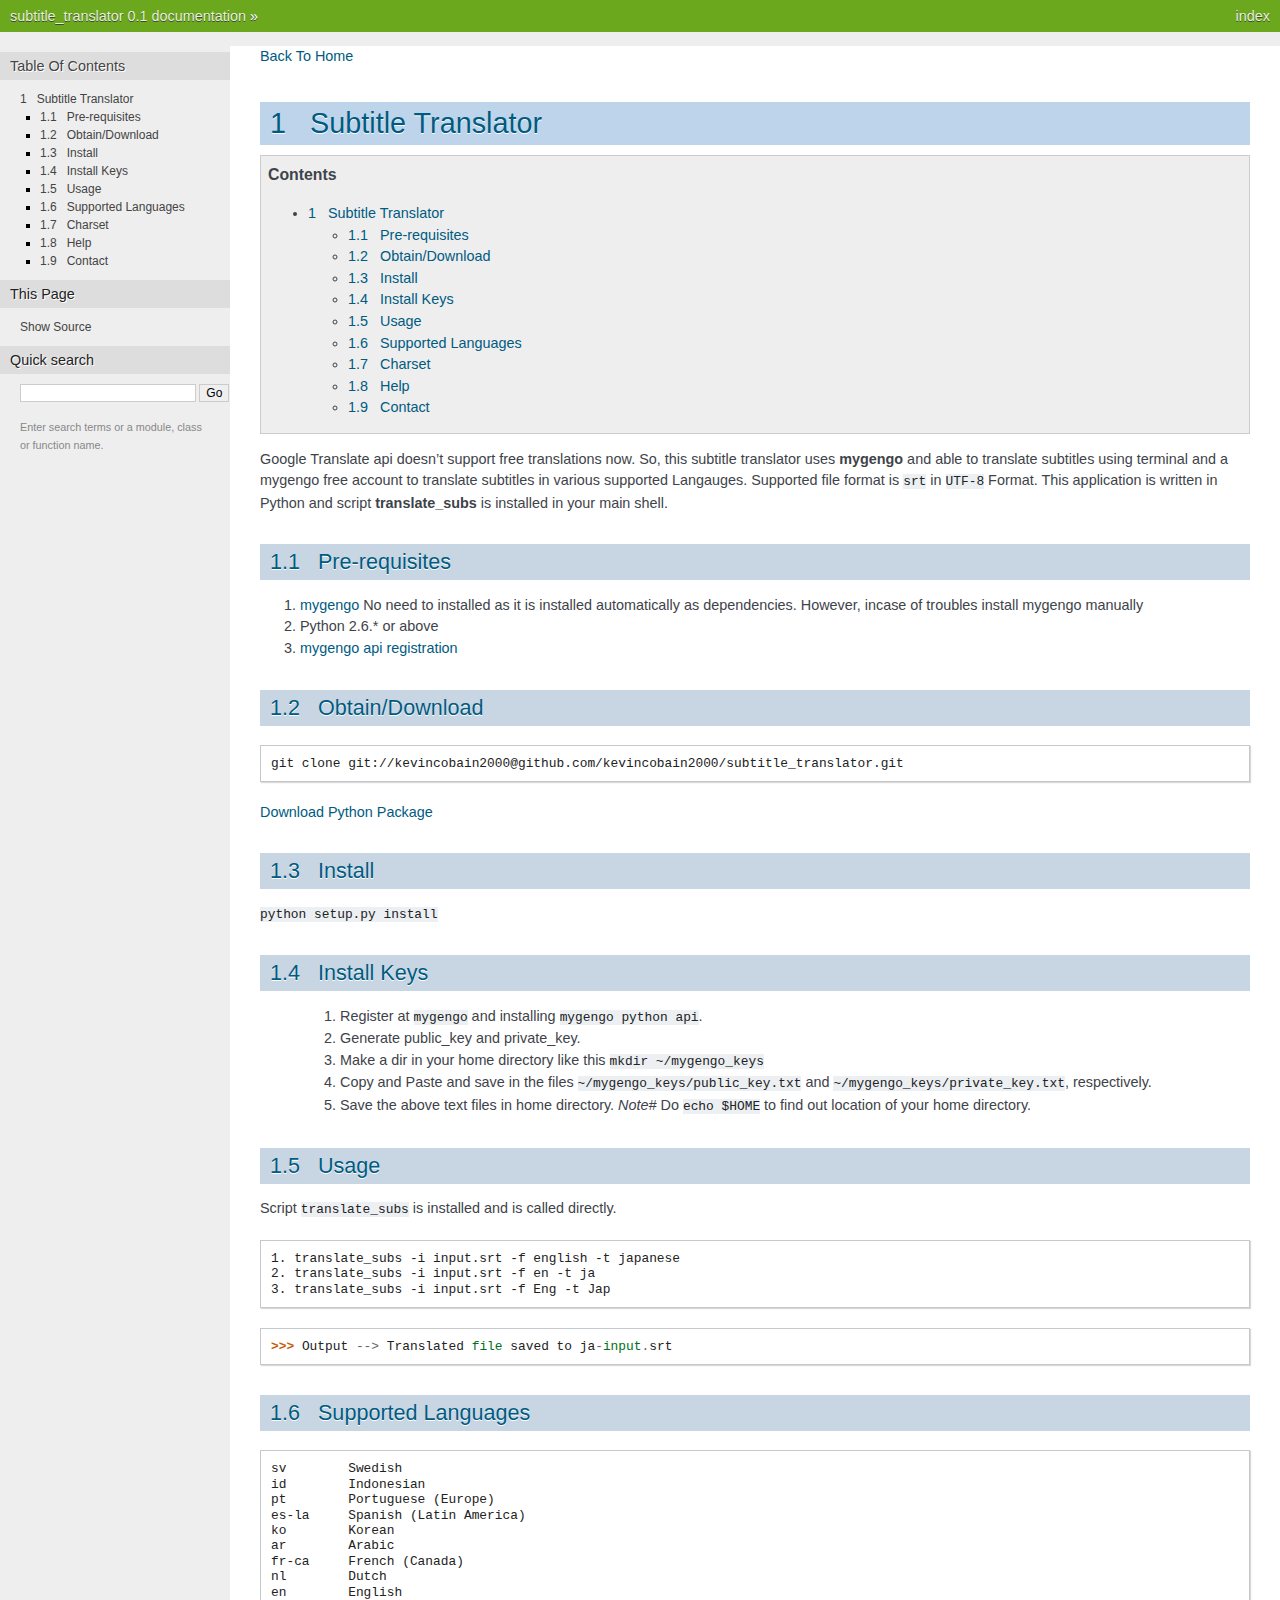
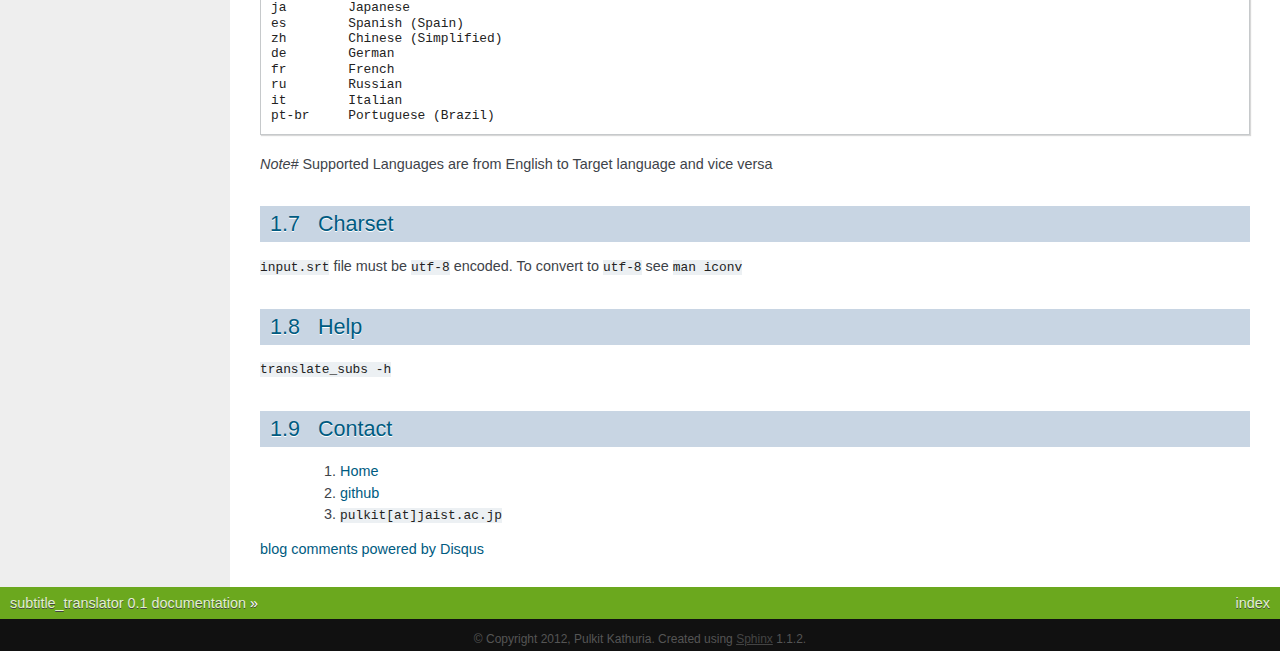
<file: docs/_build/html/index.html>
<!DOCTYPE html PUBLIC "-//W3C//DTD XHTML 1.0 Transitional//EN"
  "http://www.w3.org/TR/xhtml1/DTD/xhtml1-transitional.dtd">


<html xmlns="http://www.w3.org/1999/xhtml">
  <head>
    <meta http-equiv="Content-Type" content="text/html; charset=utf-8" />
    
    <title>1   Subtitle Translator &mdash; subtitle_translator 0.1 documentation</title>
    
    <link rel="stylesheet" href="_static/nature.css" type="text/css" />
    <link rel="stylesheet" href="_static/pygments.css" type="text/css" />
    
    <script type="text/javascript">
      var DOCUMENTATION_OPTIONS = {
        URL_ROOT:    '',
        VERSION:     '0.1',
        COLLAPSE_INDEX: false,
        FILE_SUFFIX: '.html',
        HAS_SOURCE:  true
      };
    </script>
    <script type="text/javascript" src="_static/jquery.js"></script>
    <script type="text/javascript" src="_static/underscore.js"></script>
    <script type="text/javascript" src="_static/doctools.js"></script>
    <link rel="top" title="subtitle_translator 0.1 documentation" href="#" /> 
  </head>
  <body>
    <div class="related">
      <h3>Navigation</h3>
      <ul>
        <li class="right" style="margin-right: 10px">
          <a href="genindex.html" title="General Index"
             accesskey="I">index</a></li>
        <li><a href="#">subtitle_translator 0.1 documentation</a> &raquo;</li> 
      </ul>
    </div>  

    <div class="document">
      <div class="documentwrapper">
        <div class="bodywrapper">
          <div class="body">
            
  <p><a class="reference external" href="http://www.jaist.ac.jp/~s1010205/">Back To Home</a></p>
<div class="section" id="subtitle-translator">
<h1><a class="toc-backref" href="#id1">1&nbsp;&nbsp;&nbsp;Subtitle Translator</a><a class="headerlink" href="#subtitle-translator" title="Permalink to this headline">¶</a></h1>
<div class="contents topic" id="contents">
<p class="topic-title first">Contents</p>
<ul class="auto-toc simple">
<li><a class="reference internal" href="#subtitle-translator" id="id1">1&nbsp;&nbsp;&nbsp;Subtitle Translator</a><ul class="auto-toc">
<li><a class="reference internal" href="#pre-requisites" id="id2">1.1&nbsp;&nbsp;&nbsp;Pre-requisites</a></li>
<li><a class="reference internal" href="#obtain-download" id="id3">1.2&nbsp;&nbsp;&nbsp;Obtain/Download</a></li>
<li><a class="reference internal" href="#install" id="id4">1.3&nbsp;&nbsp;&nbsp;Install</a></li>
<li><a class="reference internal" href="#install-keys" id="id5">1.4&nbsp;&nbsp;&nbsp;Install Keys</a></li>
<li><a class="reference internal" href="#usage" id="id6">1.5&nbsp;&nbsp;&nbsp;Usage</a></li>
<li><a class="reference internal" href="#supported-languages" id="id7">1.6&nbsp;&nbsp;&nbsp;Supported Languages</a></li>
<li><a class="reference internal" href="#charset" id="id8">1.7&nbsp;&nbsp;&nbsp;Charset</a></li>
<li><a class="reference internal" href="#help" id="id9">1.8&nbsp;&nbsp;&nbsp;Help</a></li>
<li><a class="reference internal" href="#contact" id="id10">1.9&nbsp;&nbsp;&nbsp;Contact</a></li>
</ul>
</li>
</ul>
</div>
<p>Google Translate api doesn&#8217;t support free translations now. So, this subtitle translator uses <strong>mygengo</strong> and able to translate subtitles using terminal and a mygengo free account to translate subtitles in various supported Langauges. Supported file format is <tt class="docutils literal"><span class="pre">srt</span></tt> in <tt class="docutils literal"><span class="pre">UTF-8</span></tt> Format. This application is written in Python and script <strong>translate_subs</strong> is installed in your main shell.</p>
<div class="section" id="pre-requisites">
<h2><a class="toc-backref" href="#id2">1.1&nbsp;&nbsp;&nbsp;Pre-requisites</a><a class="headerlink" href="#pre-requisites" title="Permalink to this headline">¶</a></h2>
<ol class="arabic simple">
<li><a class="reference external" href="http://pypi.python.org/pypi/mygengo/1.3.1">mygengo</a> No need to installed as it is installed automatically as dependencies. However, incase of troubles install mygengo manually</li>
<li>Python 2.6.* or above</li>
<li><a class="reference external" href="http://mygengo.com">mygengo api registration</a></li>
</ol>
</div>
<div class="section" id="obtain-download">
<h2><a class="toc-backref" href="#id3">1.2&nbsp;&nbsp;&nbsp;Obtain/Download</a><a class="headerlink" href="#obtain-download" title="Permalink to this headline">¶</a></h2>
<div class="highlight-python"><pre>git clone git://kevincobain2000@github.com/kevincobain2000/subtitle_translator.git</pre>
</div>
<p><a class="reference external" href="http://pypi.python.org/pypi/subtitle_translator">Download Python Package</a></p>
</div>
<div class="section" id="install">
<h2><a class="toc-backref" href="#id4">1.3&nbsp;&nbsp;&nbsp;Install</a><a class="headerlink" href="#install" title="Permalink to this headline">¶</a></h2>
<p><tt class="docutils literal"><span class="pre">python</span> <span class="pre">setup.py</span> <span class="pre">install</span></tt></p>
</div>
<div class="section" id="install-keys">
<h2><a class="toc-backref" href="#id5">1.4&nbsp;&nbsp;&nbsp;Install Keys</a><a class="headerlink" href="#install-keys" title="Permalink to this headline">¶</a></h2>
<blockquote>
<div><ol class="arabic simple">
<li>Register at <tt class="docutils literal"><span class="pre">mygengo</span></tt> and installing <tt class="docutils literal"><span class="pre">mygengo</span> <span class="pre">python</span> <span class="pre">api</span></tt>.</li>
<li>Generate public_key and private_key.</li>
<li>Make a dir in your home directory like this <tt class="docutils literal"><span class="pre">mkdir</span> <span class="pre">~/mygengo_keys</span></tt></li>
<li>Copy and Paste and save in the files <tt class="docutils literal"><span class="pre">~/mygengo_keys/public_key.txt</span></tt> and <tt class="docutils literal"><span class="pre">~/mygengo_keys/private_key.txt</span></tt>, respectively.</li>
<li>Save the above text files in home directory. <cite>Note#</cite> Do <tt class="docutils literal"><span class="pre">echo</span> <span class="pre">$HOME</span></tt> to find out location of your home directory.</li>
</ol>
</div></blockquote>
</div>
<div class="section" id="usage">
<h2><a class="toc-backref" href="#id6">1.5&nbsp;&nbsp;&nbsp;Usage</a><a class="headerlink" href="#usage" title="Permalink to this headline">¶</a></h2>
<p>Script <tt class="docutils literal"><span class="pre">translate_subs</span></tt> is installed and is called directly.</p>
<div class="highlight-python"><pre>1. translate_subs -i input.srt -f english -t japanese
2. translate_subs -i input.srt -f en -t ja
3. translate_subs -i input.srt -f Eng -t Jap</pre>
</div>
<div class="highlight-python"><div class="highlight"><pre><span class="gp">&gt;&gt;&gt; </span><span class="n">Output</span> <span class="o">--&gt;</span> <span class="n">Translated</span> <span class="nb">file</span> <span class="n">saved</span> <span class="n">to</span> <span class="n">ja</span><span class="o">-</span><span class="nb">input</span><span class="o">.</span><span class="n">srt</span>
</pre></div>
</div>
</div>
<div class="section" id="supported-languages">
<h2><a class="toc-backref" href="#id7">1.6&nbsp;&nbsp;&nbsp;Supported Languages</a><a class="headerlink" href="#supported-languages" title="Permalink to this headline">¶</a></h2>
<div class="highlight-python"><pre>sv        Swedish
id        Indonesian
pt        Portuguese (Europe)
es-la     Spanish (Latin America)
ko        Korean
ar        Arabic
fr-ca     French (Canada)
nl        Dutch
en        English
ja        Japanese
es        Spanish (Spain)
zh        Chinese (Simplified)
de        German
fr        French
ru        Russian
it        Italian
pt-br     Portuguese (Brazil)</pre>
</div>
<p><cite>Note#</cite> Supported Languages are from English to Target language and vice versa</p>
</div>
<div class="section" id="charset">
<h2><a class="toc-backref" href="#id8">1.7&nbsp;&nbsp;&nbsp;Charset</a><a class="headerlink" href="#charset" title="Permalink to this headline">¶</a></h2>
<p><tt class="docutils literal"><span class="pre">input.srt</span></tt> file must be <tt class="docutils literal"><span class="pre">utf-8</span></tt> encoded. To convert to <tt class="docutils literal"><span class="pre">utf-8</span></tt> see <tt class="docutils literal"><span class="pre">man</span> <span class="pre">iconv</span></tt></p>
</div>
<div class="section" id="help">
<h2><a class="toc-backref" href="#id9">1.8&nbsp;&nbsp;&nbsp;Help</a><a class="headerlink" href="#help" title="Permalink to this headline">¶</a></h2>
<p><tt class="docutils literal"><span class="pre">translate_subs</span> <span class="pre">-h</span></tt></p>
</div>
<div class="section" id="contact">
<h2><a class="toc-backref" href="#id10">1.9&nbsp;&nbsp;&nbsp;Contact</a><a class="headerlink" href="#contact" title="Permalink to this headline">¶</a></h2>
<blockquote>
<div><ol class="arabic simple">
<li><a class="reference external" href="http://www.jaist.ac.jp/~s1010205/">Home</a></li>
<li><a class="reference external" href="https://github.com/kevincobain2000/subtitle_translator">github</a></li>
<li><tt class="docutils literal"><span class="pre">pulkit[at]jaist.ac.jp</span></tt></li>
</ol>
</div></blockquote>
<div id="disqus_thread"></div>
<script type="text/javascript">
  /* * * CONFIGURATION VARIABLES: EDIT BEFORE PASTING INTO YOUR WEBPAGE * * */
  var disqus_shortname = 'jnlp'; // required: replace example with your forum shortname

  /* * * DON'T EDIT BELOW THIS LINE * * */
  (function() {
      var dsq = document.createElement('script'); dsq.type = 'text/javascript'; dsq.async = true;
      dsq.src = 'http://' + disqus_shortname + '.disqus.com/embed.js';
      (document.getElementsByTagName('head')[0] || document.getElementsByTagName('body')[0]).appendChild(dsq);
  })();
</script>
<noscript>Please enable JavaScript to view the <a href="http://disqus.com/?ref_noscript">comments powered by Disqus.</a></noscript>
<a href="http://disqus.com" class="dsq-brlink">blog comments powered by <span class="logo-disqus">Disqus</span></a></div>
</div>


          </div>
        </div>
      </div>
      <div class="sphinxsidebar">
        <div class="sphinxsidebarwrapper">
  <h3><a href="#">Table Of Contents</a></h3>
  <ul>
<li><a class="reference internal" href="#">1&nbsp;&nbsp;&nbsp;Subtitle Translator</a><ul>
<li><a class="reference internal" href="#pre-requisites">1.1&nbsp;&nbsp;&nbsp;Pre-requisites</a></li>
<li><a class="reference internal" href="#obtain-download">1.2&nbsp;&nbsp;&nbsp;Obtain/Download</a></li>
<li><a class="reference internal" href="#install">1.3&nbsp;&nbsp;&nbsp;Install</a></li>
<li><a class="reference internal" href="#install-keys">1.4&nbsp;&nbsp;&nbsp;Install Keys</a></li>
<li><a class="reference internal" href="#usage">1.5&nbsp;&nbsp;&nbsp;Usage</a></li>
<li><a class="reference internal" href="#supported-languages">1.6&nbsp;&nbsp;&nbsp;Supported Languages</a></li>
<li><a class="reference internal" href="#charset">1.7&nbsp;&nbsp;&nbsp;Charset</a></li>
<li><a class="reference internal" href="#help">1.8&nbsp;&nbsp;&nbsp;Help</a></li>
<li><a class="reference internal" href="#contact">1.9&nbsp;&nbsp;&nbsp;Contact</a></li>
</ul>
</li>
</ul>

  <h3>This Page</h3>
  <ul class="this-page-menu">
    <li><a href="_sources/index.txt"
           rel="nofollow">Show Source</a></li>
  </ul>
<div id="searchbox" style="display: none">
  <h3>Quick search</h3>
    <form class="search" action="search.html" method="get">
      <input type="text" name="q" />
      <input type="submit" value="Go" />
      <input type="hidden" name="check_keywords" value="yes" />
      <input type="hidden" name="area" value="default" />
    </form>
    <p class="searchtip" style="font-size: 90%">
    Enter search terms or a module, class or function name.
    </p>
</div>
<script type="text/javascript">$('#searchbox').show(0);</script>
        </div>
      </div>
      <div class="clearer"></div>
    </div>
    <div class="related">
      <h3>Navigation</h3>
      <ul>
        <li class="right" style="margin-right: 10px">
          <a href="genindex.html" title="General Index"
             >index</a></li>
        <li><a href="#">subtitle_translator 0.1 documentation</a> &raquo;</li> 
      </ul>
    </div>
    <div class="footer">
        &copy; Copyright 2012, Pulkit Kathuria.
      Created using <a href="http://sphinx.pocoo.org/">Sphinx</a> 1.1.2.
    </div>
  </body>
</html>
</file>
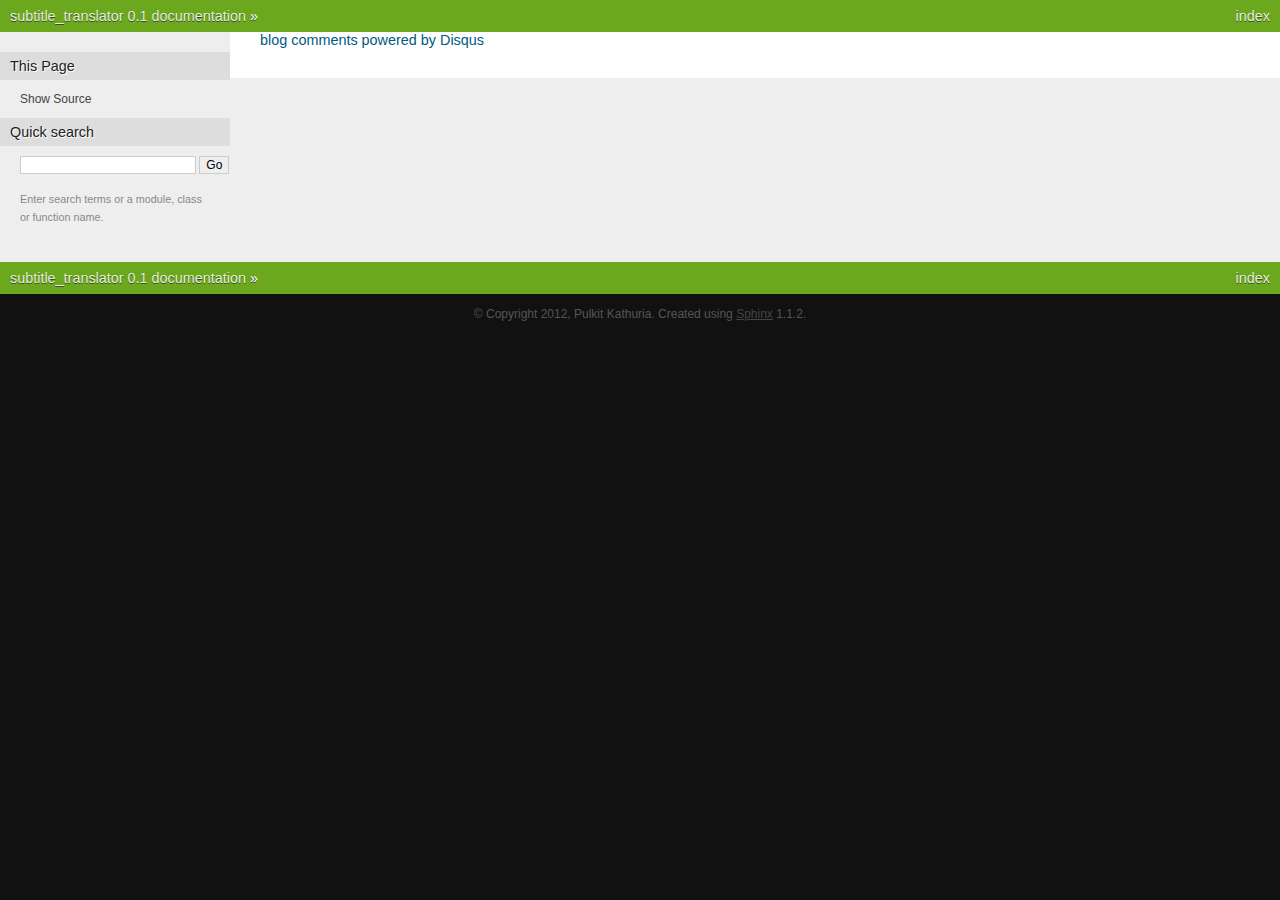
<file: docs/_build/html/disqus_jnlp.html.html>
<!DOCTYPE html PUBLIC "-//W3C//DTD XHTML 1.0 Transitional//EN"
  "http://www.w3.org/TR/xhtml1/DTD/xhtml1-transitional.dtd">


<html xmlns="http://www.w3.org/1999/xhtml">
  <head>
    <meta http-equiv="Content-Type" content="text/html; charset=utf-8" />
    
    <title>&lt;no title&gt; &mdash; subtitle_translator 0.1 documentation</title>
    
    <link rel="stylesheet" href="_static/nature.css" type="text/css" />
    <link rel="stylesheet" href="_static/pygments.css" type="text/css" />
    
    <script type="text/javascript">
      var DOCUMENTATION_OPTIONS = {
        URL_ROOT:    '',
        VERSION:     '0.1',
        COLLAPSE_INDEX: false,
        FILE_SUFFIX: '.html',
        HAS_SOURCE:  true
      };
    </script>
    <script type="text/javascript" src="_static/jquery.js"></script>
    <script type="text/javascript" src="_static/underscore.js"></script>
    <script type="text/javascript" src="_static/doctools.js"></script>
    <link rel="top" title="subtitle_translator 0.1 documentation" href="index.html" /> 
  </head>
  <body>
    <div class="related">
      <h3>Navigation</h3>
      <ul>
        <li class="right" style="margin-right: 10px">
          <a href="genindex.html" title="General Index"
             accesskey="I">index</a></li>
        <li><a href="index.html">subtitle_translator 0.1 documentation</a> &raquo;</li> 
      </ul>
    </div>  

    <div class="document">
      <div class="documentwrapper">
        <div class="bodywrapper">
          <div class="body">
            
  <div id="disqus_thread"></div>
<script type="text/javascript">
  /* * * CONFIGURATION VARIABLES: EDIT BEFORE PASTING INTO YOUR WEBPAGE * * */
  var disqus_shortname = 'jnlp'; // required: replace example with your forum shortname

  /* * * DON'T EDIT BELOW THIS LINE * * */
  (function() {
      var dsq = document.createElement('script'); dsq.type = 'text/javascript'; dsq.async = true;
      dsq.src = 'http://' + disqus_shortname + '.disqus.com/embed.js';
      (document.getElementsByTagName('head')[0] || document.getElementsByTagName('body')[0]).appendChild(dsq);
  })();
</script>
<noscript>Please enable JavaScript to view the <a href="http://disqus.com/?ref_noscript">comments powered by Disqus.</a></noscript>
<a href="http://disqus.com" class="dsq-brlink">blog comments powered by <span class="logo-disqus">Disqus</span></a>

          </div>
        </div>
      </div>
      <div class="sphinxsidebar">
        <div class="sphinxsidebarwrapper">
  <h3>This Page</h3>
  <ul class="this-page-menu">
    <li><a href="_sources/disqus_jnlp.html.txt"
           rel="nofollow">Show Source</a></li>
  </ul>
<div id="searchbox" style="display: none">
  <h3>Quick search</h3>
    <form class="search" action="search.html" method="get">
      <input type="text" name="q" />
      <input type="submit" value="Go" />
      <input type="hidden" name="check_keywords" value="yes" />
      <input type="hidden" name="area" value="default" />
    </form>
    <p class="searchtip" style="font-size: 90%">
    Enter search terms or a module, class or function name.
    </p>
</div>
<script type="text/javascript">$('#searchbox').show(0);</script>
        </div>
      </div>
      <div class="clearer"></div>
    </div>
    <div class="related">
      <h3>Navigation</h3>
      <ul>
        <li class="right" style="margin-right: 10px">
          <a href="genindex.html" title="General Index"
             >index</a></li>
        <li><a href="index.html">subtitle_translator 0.1 documentation</a> &raquo;</li> 
      </ul>
    </div>
    <div class="footer">
        &copy; Copyright 2012, Pulkit Kathuria.
      Created using <a href="http://sphinx.pocoo.org/">Sphinx</a> 1.1.2.
    </div>
  </body>
</html>
</file>
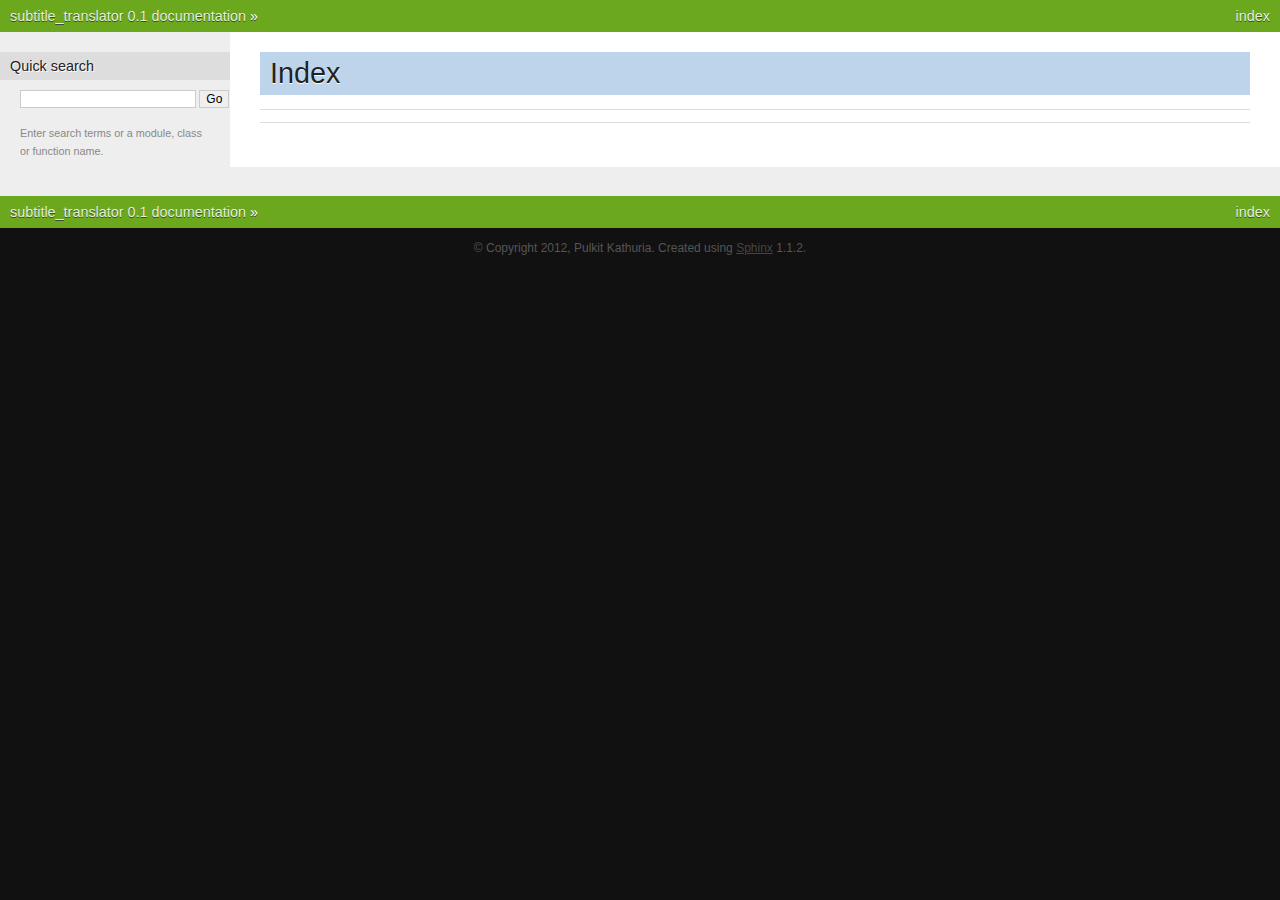
<file: docs/_build/html/genindex.html>
<!DOCTYPE html PUBLIC "-//W3C//DTD XHTML 1.0 Transitional//EN"
  "http://www.w3.org/TR/xhtml1/DTD/xhtml1-transitional.dtd">


<html xmlns="http://www.w3.org/1999/xhtml">
  <head>
    <meta http-equiv="Content-Type" content="text/html; charset=utf-8" />
    
    <title>Index &mdash; subtitle_translator 0.1 documentation</title>
    
    <link rel="stylesheet" href="_static/nature.css" type="text/css" />
    <link rel="stylesheet" href="_static/pygments.css" type="text/css" />
    
    <script type="text/javascript">
      var DOCUMENTATION_OPTIONS = {
        URL_ROOT:    '',
        VERSION:     '0.1',
        COLLAPSE_INDEX: false,
        FILE_SUFFIX: '.html',
        HAS_SOURCE:  true
      };
    </script>
    <script type="text/javascript" src="_static/jquery.js"></script>
    <script type="text/javascript" src="_static/underscore.js"></script>
    <script type="text/javascript" src="_static/doctools.js"></script>
    <link rel="top" title="subtitle_translator 0.1 documentation" href="index.html" /> 
  </head>
  <body>
    <div class="related">
      <h3>Navigation</h3>
      <ul>
        <li class="right" style="margin-right: 10px">
          <a href="#" title="General Index"
             accesskey="I">index</a></li>
        <li><a href="index.html">subtitle_translator 0.1 documentation</a> &raquo;</li> 
      </ul>
    </div>  

    <div class="document">
      <div class="documentwrapper">
        <div class="bodywrapper">
          <div class="body">
            

<h1 id="index">Index</h1>

<div class="genindex-jumpbox">
 
</div>


          </div>
        </div>
      </div>
      <div class="sphinxsidebar">
        <div class="sphinxsidebarwrapper">

   

<div id="searchbox" style="display: none">
  <h3>Quick search</h3>
    <form class="search" action="search.html" method="get">
      <input type="text" name="q" />
      <input type="submit" value="Go" />
      <input type="hidden" name="check_keywords" value="yes" />
      <input type="hidden" name="area" value="default" />
    </form>
    <p class="searchtip" style="font-size: 90%">
    Enter search terms or a module, class or function name.
    </p>
</div>
<script type="text/javascript">$('#searchbox').show(0);</script>
        </div>
      </div>
      <div class="clearer"></div>
    </div>
    <div class="related">
      <h3>Navigation</h3>
      <ul>
        <li class="right" style="margin-right: 10px">
          <a href="#" title="General Index"
             >index</a></li>
        <li><a href="index.html">subtitle_translator 0.1 documentation</a> &raquo;</li> 
      </ul>
    </div>
    <div class="footer">
        &copy; Copyright 2012, Pulkit Kathuria.
      Created using <a href="http://sphinx.pocoo.org/">Sphinx</a> 1.1.2.
    </div>
  </body>
</html>
</file>
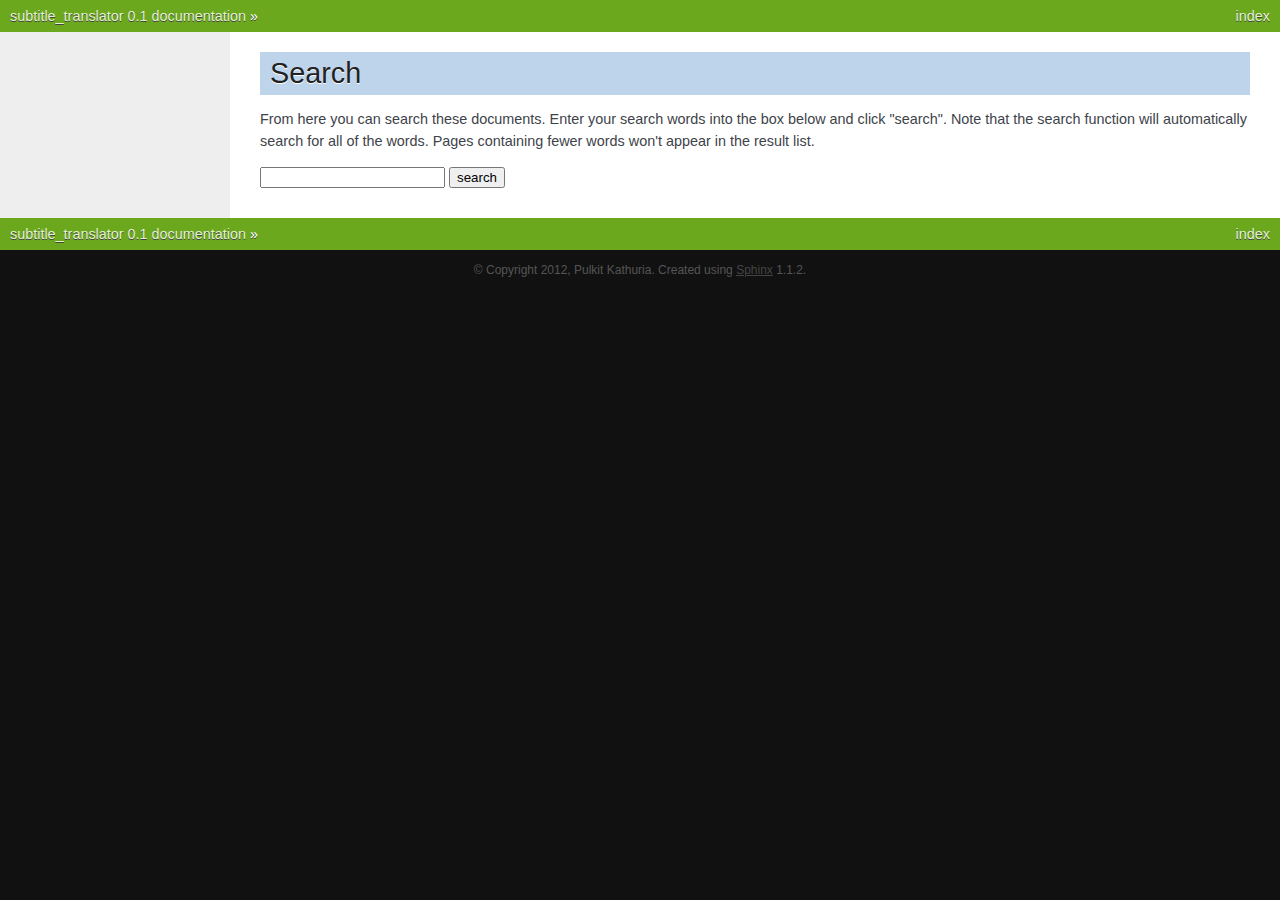
<file: docs/_build/html/search.html>
<!DOCTYPE html PUBLIC "-//W3C//DTD XHTML 1.0 Transitional//EN"
  "http://www.w3.org/TR/xhtml1/DTD/xhtml1-transitional.dtd">


<html xmlns="http://www.w3.org/1999/xhtml">
  <head>
    <meta http-equiv="Content-Type" content="text/html; charset=utf-8" />
    
    <title>Search &mdash; subtitle_translator 0.1 documentation</title>
    
    <link rel="stylesheet" href="_static/nature.css" type="text/css" />
    <link rel="stylesheet" href="_static/pygments.css" type="text/css" />
    
    <script type="text/javascript">
      var DOCUMENTATION_OPTIONS = {
        URL_ROOT:    '',
        VERSION:     '0.1',
        COLLAPSE_INDEX: false,
        FILE_SUFFIX: '.html',
        HAS_SOURCE:  true
      };
    </script>
    <script type="text/javascript" src="_static/jquery.js"></script>
    <script type="text/javascript" src="_static/underscore.js"></script>
    <script type="text/javascript" src="_static/doctools.js"></script>
    <script type="text/javascript" src="_static/searchtools.js"></script>
    <link rel="top" title="subtitle_translator 0.1 documentation" href="index.html" />
  <script type="text/javascript">
    jQuery(function() { Search.loadIndex("searchindex.js"); });
  </script>
   

  </head>
  <body>
    <div class="related">
      <h3>Navigation</h3>
      <ul>
        <li class="right" style="margin-right: 10px">
          <a href="genindex.html" title="General Index"
             accesskey="I">index</a></li>
        <li><a href="index.html">subtitle_translator 0.1 documentation</a> &raquo;</li> 
      </ul>
    </div>  

    <div class="document">
      <div class="documentwrapper">
        <div class="bodywrapper">
          <div class="body">
            
  <h1 id="search-documentation">Search</h1>
  <div id="fallback" class="admonition warning">
  <script type="text/javascript">$('#fallback').hide();</script>
  <p>
    Please activate JavaScript to enable the search
    functionality.
  </p>
  </div>
  <p>
    From here you can search these documents. Enter your search
    words into the box below and click "search". Note that the search
    function will automatically search for all of the words. Pages
    containing fewer words won't appear in the result list.
  </p>
  <form action="" method="get">
    <input type="text" name="q" value="" />
    <input type="submit" value="search" />
    <span id="search-progress" style="padding-left: 10px"></span>
  </form>
  
  <div id="search-results">
  
  </div>

          </div>
        </div>
      </div>
      <div class="sphinxsidebar">
        <div class="sphinxsidebarwrapper">
        </div>
      </div>
      <div class="clearer"></div>
    </div>
    <div class="related">
      <h3>Navigation</h3>
      <ul>
        <li class="right" style="margin-right: 10px">
          <a href="genindex.html" title="General Index"
             >index</a></li>
        <li><a href="index.html">subtitle_translator 0.1 documentation</a> &raquo;</li> 
      </ul>
    </div>
    <div class="footer">
        &copy; Copyright 2012, Pulkit Kathuria.
      Created using <a href="http://sphinx.pocoo.org/">Sphinx</a> 1.1.2.
    </div>
  </body>
</html>
</file>
<file: docs/_build/html/_static/nature.css>
/*
 * nature.css_t
 * ~~~~~~~~~~~~
 *
 * Sphinx stylesheet -- nature theme.
 *
 * :copyright: Copyright 2007-2011 by the Sphinx team, see AUTHORS.
 * :license: BSD, see LICENSE for details.
 *
 */
 
@import url("basic.css");
 
/* -- page layout ----------------------------------------------------------- */
 
body {
    font-family: Arial, sans-serif;
    font-size: 100%;
    background-color: #111;
    color: #555;
    margin: 0;
    padding: 0;
}

div.documentwrapper {
    float: left;
    width: 100%;
}

div.bodywrapper {
    margin: 0 0 0 230px;
}

hr {
    border: 1px solid #B1B4B6;
}
 
div.document {
    background-color: #eee;
}
 
div.body {
    background-color: #ffffff;
    color: #3E4349;
    padding: 0 30px 30px 30px;
    font-size: 0.9em;
}
 
div.footer {
    color: #555;
    width: 100%;
    padding: 13px 0;
    text-align: center;
    font-size: 75%;
}
 
div.footer a {
    color: #444;
    text-decoration: underline;
}
 
div.related {
    background-color: #6BA81E;
    line-height: 32px;
    color: #fff;
    text-shadow: 0px 1px 0 #444;
    font-size: 0.9em;
}
 
div.related a {
    color: #E2F3CC;
}
 
div.sphinxsidebar {
    font-size: 0.75em;
    line-height: 1.5em;
}

div.sphinxsidebarwrapper{
    padding: 20px 0;
}
 
div.sphinxsidebar h3,
div.sphinxsidebar h4 {
    font-family: Arial, sans-serif;
    color: #222;
    font-size: 1.2em;
    font-weight: normal;
    margin: 0;
    padding: 5px 10px;
    background-color: #ddd;
    text-shadow: 1px 1px 0 white
}

div.sphinxsidebar h4{
    font-size: 1.1em;
}
 
div.sphinxsidebar h3 a {
    color: #444;
}
 
 
div.sphinxsidebar p {
    color: #888;
    padding: 5px 20px;
}
 
div.sphinxsidebar p.topless {
}
 
div.sphinxsidebar ul {
    margin: 10px 20px;
    padding: 0;
    color: #000;
}
 
div.sphinxsidebar a {
    color: #444;
}
 
div.sphinxsidebar input {
    border: 1px solid #ccc;
    font-family: sans-serif;
    font-size: 1em;
}

div.sphinxsidebar input[type=text]{
    margin-left: 20px;
}
 
/* -- body styles ----------------------------------------------------------- */
 
a {
    color: #005B81;
    text-decoration: none;
}
 
a:hover {
    color: #E32E00;
    text-decoration: underline;
}
 
div.body h1,
div.body h2,
div.body h3,
div.body h4,
div.body h5,
div.body h6 {
    font-family: Arial, sans-serif;
    background-color: #BED4EB;
    font-weight: normal;
    color: #212224;
    margin: 30px 0px 10px 0px;
    padding: 5px 0 5px 10px;
    text-shadow: 0px 1px 0 white
}
 
div.body h1 { border-top: 20px solid white; margin-top: 0; font-size: 200%; }
div.body h2 { font-size: 150%; background-color: #C8D5E3; }
div.body h3 { font-size: 120%; background-color: #D8DEE3; }
div.body h4 { font-size: 110%; background-color: #D8DEE3; }
div.body h5 { font-size: 100%; background-color: #D8DEE3; }
div.body h6 { font-size: 100%; background-color: #D8DEE3; }
 
a.headerlink {
    color: #c60f0f;
    font-size: 0.8em;
    padding: 0 4px 0 4px;
    text-decoration: none;
}
 
a.headerlink:hover {
    background-color: #c60f0f;
    color: white;
}
 
div.body p, div.body dd, div.body li {
    line-height: 1.5em;
}
 
div.admonition p.admonition-title + p {
    display: inline;
}

div.highlight{
    background-color: white;
}

div.note {
    background-color: #eee;
    border: 1px solid #ccc;
}
 
div.seealso {
    background-color: #ffc;
    border: 1px solid #ff6;
}
 
div.topic {
    background-color: #eee;
}
 
div.warning {
    background-color: #ffe4e4;
    border: 1px solid #f66;
}
 
p.admonition-title {
    display: inline;
}
 
p.admonition-title:after {
    content: ":";
}
 
pre {
    padding: 10px;
    background-color: White;
    color: #222;
    line-height: 1.2em;
    border: 1px solid #C6C9CB;
    font-size: 1.1em;
    margin: 1.5em 0 1.5em 0;
    -webkit-box-shadow: 1px 1px 1px #d8d8d8;
    -moz-box-shadow: 1px 1px 1px #d8d8d8;
}
 
tt {
    background-color: #ecf0f3;
    color: #222;
    /* padding: 1px 2px; */
    font-size: 1.1em;
    font-family: monospace;
}

.viewcode-back {
    font-family: Arial, sans-serif;
}

div.viewcode-block:target {
    background-color: #f4debf;
    border-top: 1px solid #ac9;
    border-bottom: 1px solid #ac9;
}
</file>
<file: docs/_build/html/_static/pygments.css>
.highlight .hll { background-color: #ffffcc }
.highlight  { background: #eeffcc; }
.highlight .c { color: #408090; font-style: italic } /* Comment */
.highlight .err { border: 1px solid #FF0000 } /* Error */
.highlight .k { color: #007020; font-weight: bold } /* Keyword */
.highlight .o { color: #666666 } /* Operator */
.highlight .cm { color: #408090; font-style: italic } /* Comment.Multiline */
.highlight .cp { color: #007020 } /* Comment.Preproc */
.highlight .c1 { color: #408090; font-style: italic } /* Comment.Single */
.highlight .cs { color: #408090; background-color: #fff0f0 } /* Comment.Special */
.highlight .gd { color: #A00000 } /* Generic.Deleted */
.highlight .ge { font-style: italic } /* Generic.Emph */
.highlight .gr { color: #FF0000 } /* Generic.Error */
.highlight .gh { color: #000080; font-weight: bold } /* Generic.Heading */
.highlight .gi { color: #00A000 } /* Generic.Inserted */
.highlight .go { color: #303030 } /* Generic.Output */
.highlight .gp { color: #c65d09; font-weight: bold } /* Generic.Prompt */
.highlight .gs { font-weight: bold } /* Generic.Strong */
.highlight .gu { color: #800080; font-weight: bold } /* Generic.Subheading */
.highlight .gt { color: #0040D0 } /* Generic.Traceback */
.highlight .kc { color: #007020; font-weight: bold } /* Keyword.Constant */
.highlight .kd { color: #007020; font-weight: bold } /* Keyword.Declaration */
.highlight .kn { color: #007020; font-weight: bold } /* Keyword.Namespace */
.highlight .kp { color: #007020 } /* Keyword.Pseudo */
.highlight .kr { color: #007020; font-weight: bold } /* Keyword.Reserved */
.highlight .kt { color: #902000 } /* Keyword.Type */
.highlight .m { color: #208050 } /* Literal.Number */
.highlight .s { color: #4070a0 } /* Literal.String */
.highlight .na { color: #4070a0 } /* Name.Attribute */
.highlight .nb { color: #007020 } /* Name.Builtin */
.highlight .nc { color: #0e84b5; font-weight: bold } /* Name.Class */
.highlight .no { color: #60add5 } /* Name.Constant */
.highlight .nd { color: #555555; font-weight: bold } /* Name.Decorator */
.highlight .ni { color: #d55537; font-weight: bold } /* Name.Entity */
.highlight .ne { color: #007020 } /* Name.Exception */
.highlight .nf { color: #06287e } /* Name.Function */
.highlight .nl { color: #002070; font-weight: bold } /* Name.Label */
.highlight .nn { color: #0e84b5; font-weight: bold } /* Name.Namespace */
.highlight .nt { color: #062873; font-weight: bold } /* Name.Tag */
.highlight .nv { color: #bb60d5 } /* Name.Variable */
.highlight .ow { color: #007020; font-weight: bold } /* Operator.Word */
.highlight .w { color: #bbbbbb } /* Text.Whitespace */
.highlight .mf { color: #208050 } /* Literal.Number.Float */
.highlight .mh { color: #208050 } /* Literal.Number.Hex */
.highlight .mi { color: #208050 } /* Literal.Number.Integer */
.highlight .mo { color: #208050 } /* Literal.Number.Oct */
.highlight .sb { color: #4070a0 } /* Literal.String.Backtick */
.highlight .sc { color: #4070a0 } /* Literal.String.Char */
.highlight .sd { color: #4070a0; font-style: italic } /* Literal.String.Doc */
.highlight .s2 { color: #4070a0 } /* Literal.String.Double */
.highlight .se { color: #4070a0; font-weight: bold } /* Literal.String.Escape */
.highlight .sh { color: #4070a0 } /* Literal.String.Heredoc */
.highlight .si { color: #70a0d0; font-style: italic } /* Literal.String.Interpol */
.highlight .sx { color: #c65d09 } /* Literal.String.Other */
.highlight .sr { color: #235388 } /* Literal.String.Regex */
.highlight .s1 { color: #4070a0 } /* Literal.String.Single */
.highlight .ss { color: #517918 } /* Literal.String.Symbol */
.highlight .bp { color: #007020 } /* Name.Builtin.Pseudo */
.highlight .vc { color: #bb60d5 } /* Name.Variable.Class */
.highlight .vg { color: #bb60d5 } /* Name.Variable.Global */
.highlight .vi { color: #bb60d5 } /* Name.Variable.Instance */
.highlight .il { color: #208050 } /* Literal.Number.Integer.Long */
</file>
